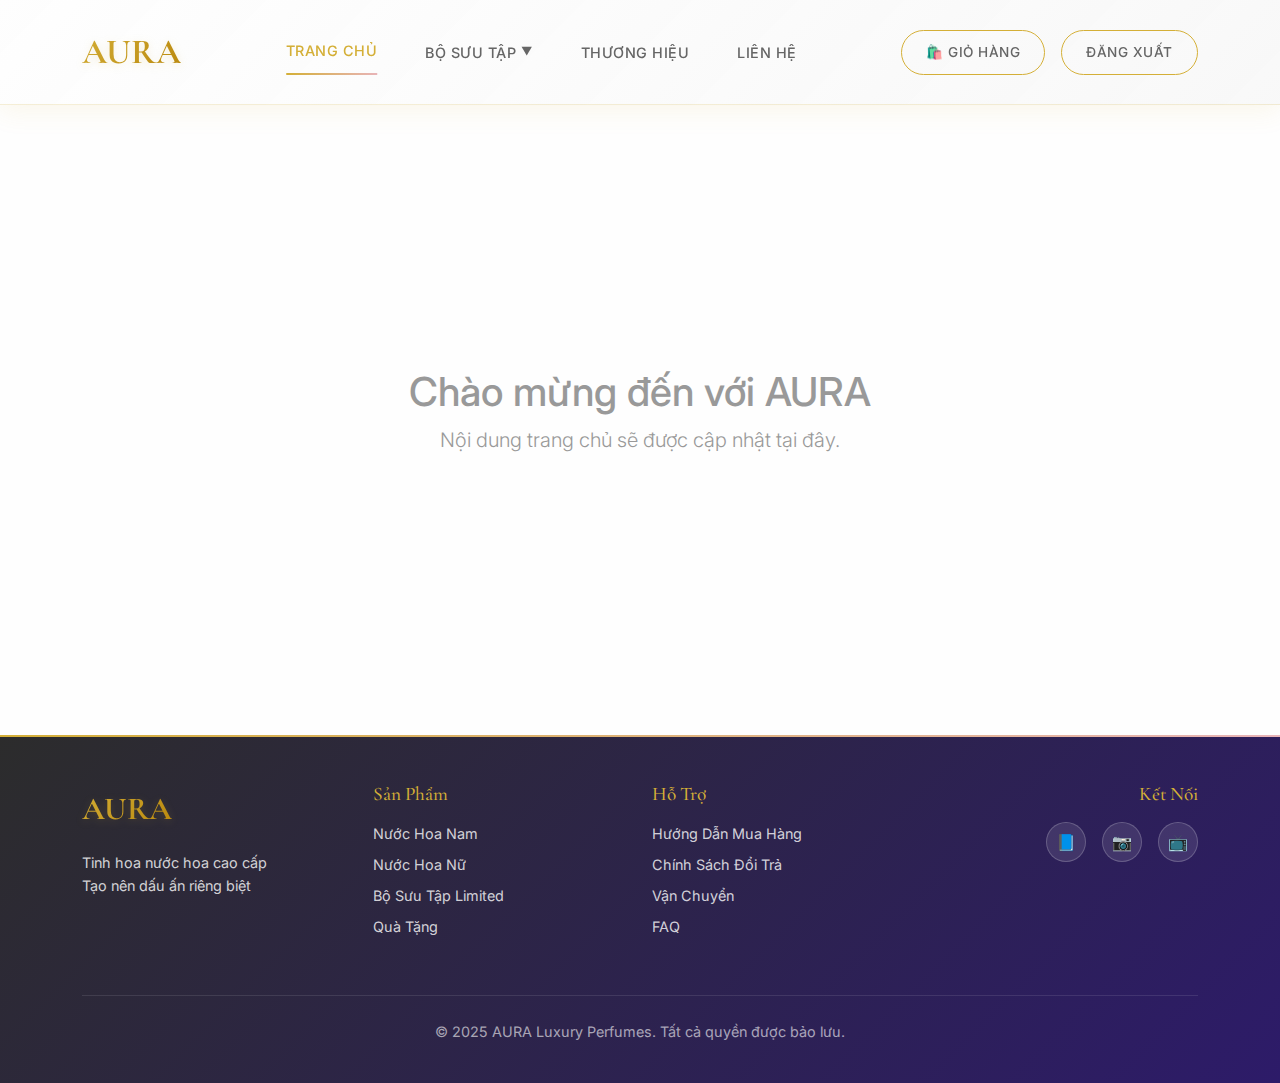
<file: TKW_Project/index.html>
<!DOCTYPE html>
<html lang="vi">
<head>
    <meta charset="UTF-8">
    <meta name="viewport" content="width=device-width, initial-scale=1.0">
    <title>AURA - Luxury Perfume Collection</title>
    
    <link rel="preconnect" href="https://fonts.googleapis.com">
    <link rel="preconnect" href="https://fonts.gstatic.com" crossorigin>
    <link href="https://fonts.googleapis.com/css2?family=Cormorant+Garamond:wght@400;500;700&family=Inter:wght@300;400;500;600&display=swap" rel="stylesheet">
    
    <link rel="stylesheet" href="bootstrap-5.3.8-dist/css/bootstrap.min.css">
    <script src="bootstrap-5.3.8-dist/js/bootstrap.min.js"></script>

    <link rel="stylesheet" href="css/style.css">

    <style>
        .main-content {
            flex-grow: 1;
            display: flex;
            align-items: center;
            justify-content: center;
            text-align: center;
            min-height: 70vh;
            color: #999;
        }
    </style>
</head>
<body>

    <header id="header-placeholder"></header>

    <main class="main-content">
        <div class="container">
            <h1>Chào mừng đến với AURA</h1>
            <p class="lead">Nội dung trang chủ sẽ được cập nhật tại đây.</p>
        </div>
    </main>
    
    <div id="footer-placeholder"></div>

    <script src="js/main.js"></script>

</body>
</html>
</file>
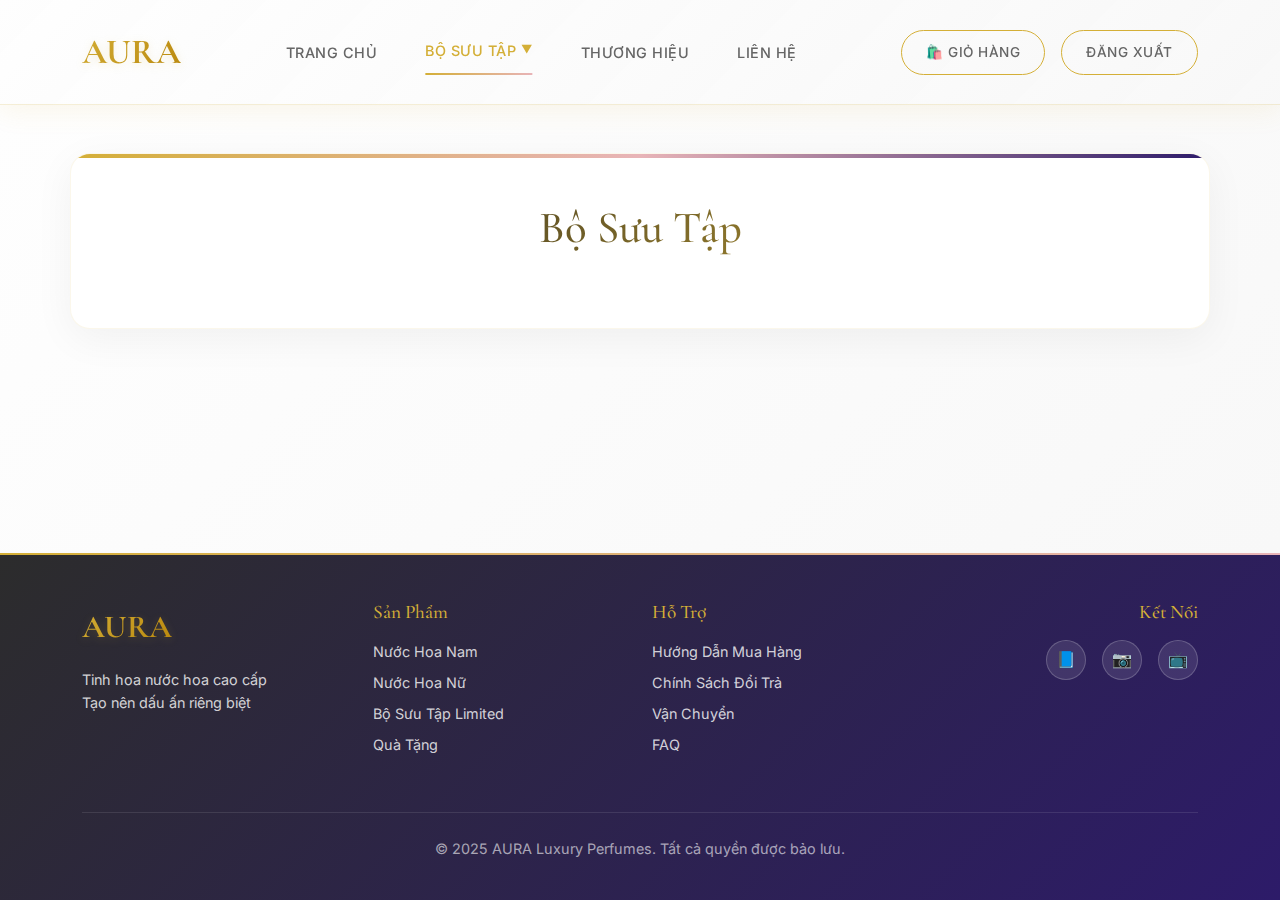
<file: TKW_Project/collection.html>
<!DOCTYPE html>
<html lang="vi">
<head>
    <meta charset="UTF-8">
    <meta name="viewport" content="width=device-width, initial-scale=1.0">
    <title>AURA - Bộ Sưu Tập</title>
    
    <link rel="preconnect" href="https://fonts.googleapis.com">
    <link rel="preconnect" href="https://fonts.gstatic.com" crossorigin>
    <link href="https://fonts.googleapis.com/css2?family=Cormorant+Garamond:wght@400;500;700&family=Inter:wght@300;400;500;600&display=swap" rel="stylesheet">

    <link rel="stylesheet" href="bootstrap-5.3.8-dist/css/bootstrap.min.css">
    <script src="bootstrap-5.3.8-dist/js/bootstrap.min.js"></script>

    <link rel="stylesheet" href="css/style.css">
    <link rel="stylesheet" href="css/collection.css">
</head>
<body>

    <header id="header-placeholder"></header>

    <main class="py-5">
        <div class="container p-4 p-md-5">
            <h1>Bộ Sưu Tập</h1>
        </div>
    </main>

    <div id="footer-placeholder"></div>

    <script src="js/main.js"></script>
</body>
</html>
</file>
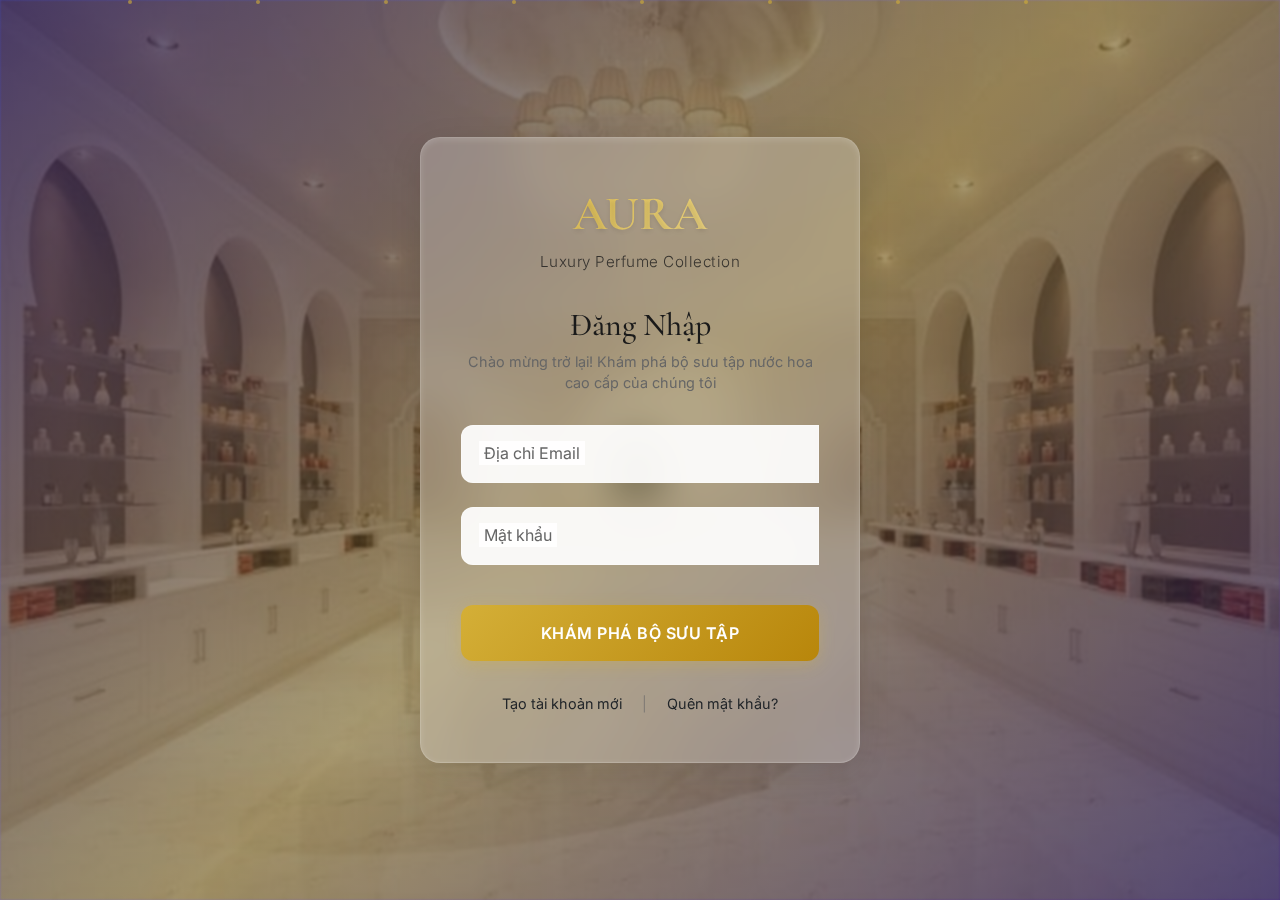
<file: TKW_Project/login.html>
<!DOCTYPE html>
<html lang="vi">
<head>
    <meta charset="UTF-8">
    <meta name="viewport" content="width=device-width, initial-scale=1.0">
    <title>AURA - Đăng Nhập</title>
    <link rel="preconnect" href="https://fonts.googleapis.com">
    <link rel="preconnect" href="https://fonts.gstatic.com" crossorigin>
    <link href="https://fonts.googleapis.com/css2?family=Cormorant+Garamond:wght@400;500;700&family=Inter:wght@300;400;500;600&display=swap" rel="stylesheet">
    
    <link rel="stylesheet" href="bootstrap-5.3.8-dist/css/bootstrap.min.css">
    <script src="bootstrap-5.3.8-dist/js/bootstrap.min.js"></script>
    
    <link rel="stylesheet" href="css/login.css">
</head>
<body class="d-flex align-items-center justify-content-center vh-100">
    <div class="background-container">
        <div class="background-image"></div>
        <div class="background-overlay"></div>
    </div>
    
    <div class="particles">
        <div class="particle"></div>
        <div class="particle"></div>
        <div class="particle"></div>
        <div class="particle"></div>
        <div class="particle"></div>
        <div class="particle"></div>
        <div class="particle"></div>
        <div class="particle"></div>
    </div>
    
    <div class="login-container">
        <div class="brand-header">
            <h1 class="brand-logo">AURA</h1>
            <p class="brand-tagline">Luxury Perfume Collection</p>
        </div>
        
        <div class="form-wrapper">
            <form id="login-form" class="form-content">
                <h2 class="form-title">Đăng Nhập</h2>
                <p class="form-subtitle">Chào mừng trở lại! Khám phá bộ sưu tập nước hoa cao cấp của chúng tôi</p>
                
                <div class="input-group">
                    <input type="email" id="email" class="input-field" placeholder=" " required>
                    <label for="email" class="input-label">Địa chỉ Email</label>
                </div>
                
                <div class="input-group">
                    <input type="password" id="password" class="input-field" placeholder=" " required>
                    <label for="password" class="input-label">Mật khẩu</label>
                </div>
                
                <button type="submit" class="submit-button" id="login-btn">Khám phá bộ sưu tập</button>
                
                <div class="form-links">
                    <a id="show-register-link">Tạo tài khoản mới</a>
                    <span class="divider">|</span>
                    <a id="show-forgot-password-link">Quên mật khẩu?</a>
                </div>
            </form>

            <form id="register-form" class="form-content hidden">
                <h2 class="form-title">Tạo Tài Khoản</h2>
                <p class="form-subtitle">Tham gia cộng đồng những người yêu thích hương thơm tinh tế</p>
                
                <div class="input-group">
                    <input type="text" id="reg-fullname" class="input-field" placeholder=" " required>
                    <label for="reg-fullname" class="input-label">Họ và tên đầy đủ</label>
                </div>
                
                <div class="input-group">
                    <input type="email" id="reg-email" class="input-field" placeholder=" " required>
                    <label for="reg-email" class="input-label">Địa chỉ Email</label>
                </div>
                
                <div class="input-group">
                    <input type="password" id="reg-password" class="input-field" placeholder=" " required>
                    <label for="reg-password" class="input-label">Mật khẩu</label>
                </div>
                
                <div class="input-group">
                    <input type="password" id="reg-confirm-password" class="input-field" placeholder=" " required>
                    <label for="reg-confirm-password" class="input-label">Xác nhận mật khẩu</label>
                </div>
                
                <button type="submit" class="submit-button">Bắt đầu hành trình</button>
                
                <div class="form-links">
                    <a class="back-to-login-link">← Quay lại đăng nhập</a>
                </div>
            </form>

            <form id="forgot-password-form" class="form-content hidden">
                <h2 class="form-title">Khôi Phục Mật Khẩu</h2>
                <p class="form-subtitle">Nhập địa chỉ email của bạn và chúng tôi sẽ gửi hướng dẫn đặt lại mật khẩu</p>
                
                <div class="input-group">
                    <input type="email" id="forgot-email" class="input-field" placeholder=" " required>
                    <label for="forgot-email" class="input-label">Địa chỉ Email đã đăng ký</label>
                </div>
                
                <button type="submit" class="submit-button">Gửi hướng dẫn</button>
                
                <div class="form-links">
                    <a class="back-to-login-link">← Quay lại đăng nhập</a>
                </div>
            </form>
        </div>
    </div>

    <script src="js/login.js"></script>
</body>
</html>
</file>
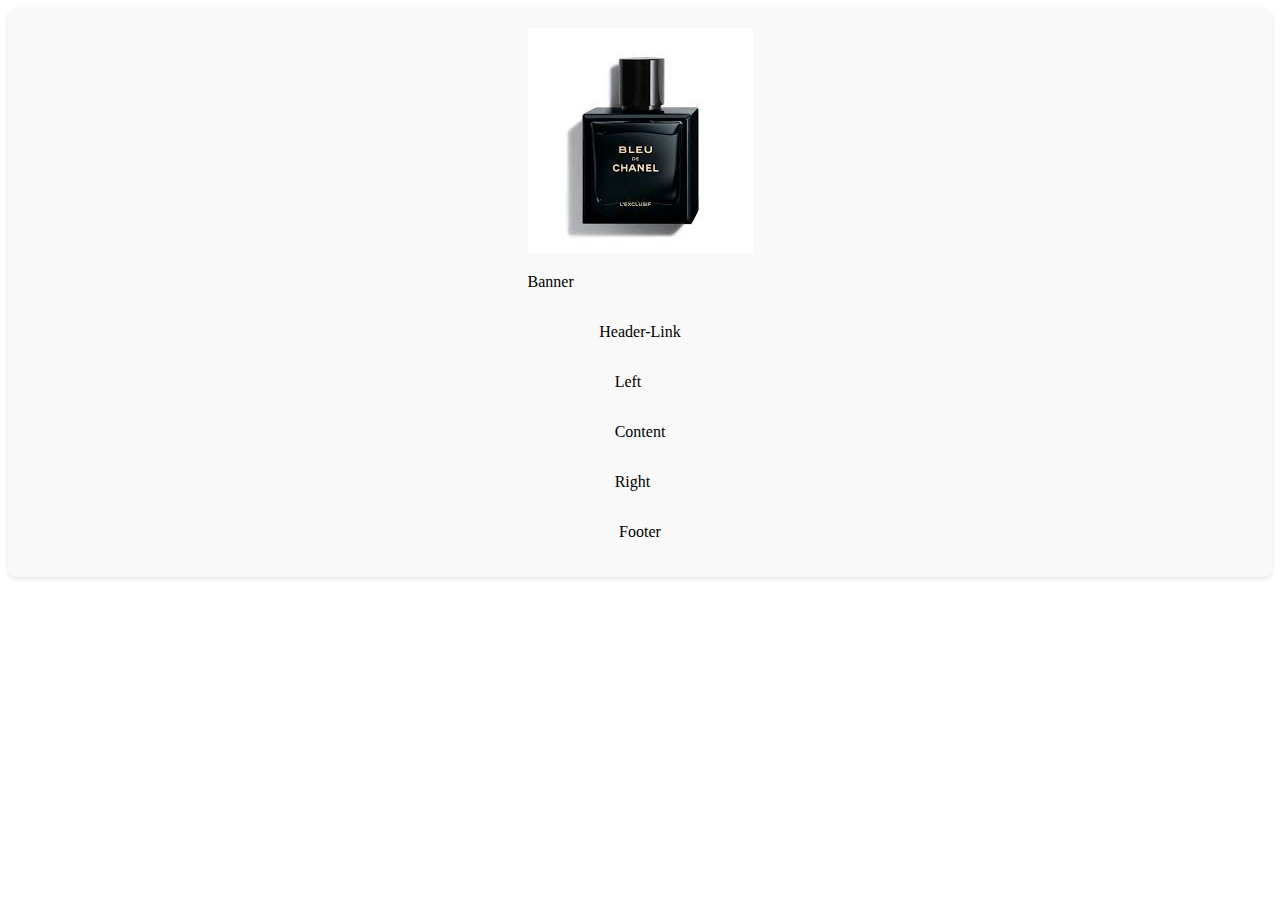
<file: tri/btvn.html>
<!doctype html>
<html>
<head>
	<meta charset="utf-8">
	<title>BTVN</title>
	<link rel="stylesheet" type="text/css" href="style.css">
</head>

<body>
	<div class="container">
		<div class="logoBanner">
			<div class="logo">
				<img class="logoImage" src="assects/logo.jpg">
			</div>
			<div class="banner">
				<p>Banner</p>
			</div>
		</div>
		<div class="header">
			<p>Header-Link</p>
		</div>
		
		<div class="contentBox">
			<div class="left">
				<p>Left</p>
			</div>
			<div class="content">
				<p>Content</p>
			</div>
			<div class="right">
				<p>Right</p>
			</div>
		</div>
		
		<div class="footer">
			<p>Footer</p>
		</div>
	</div>
</body>
</html>
</file>
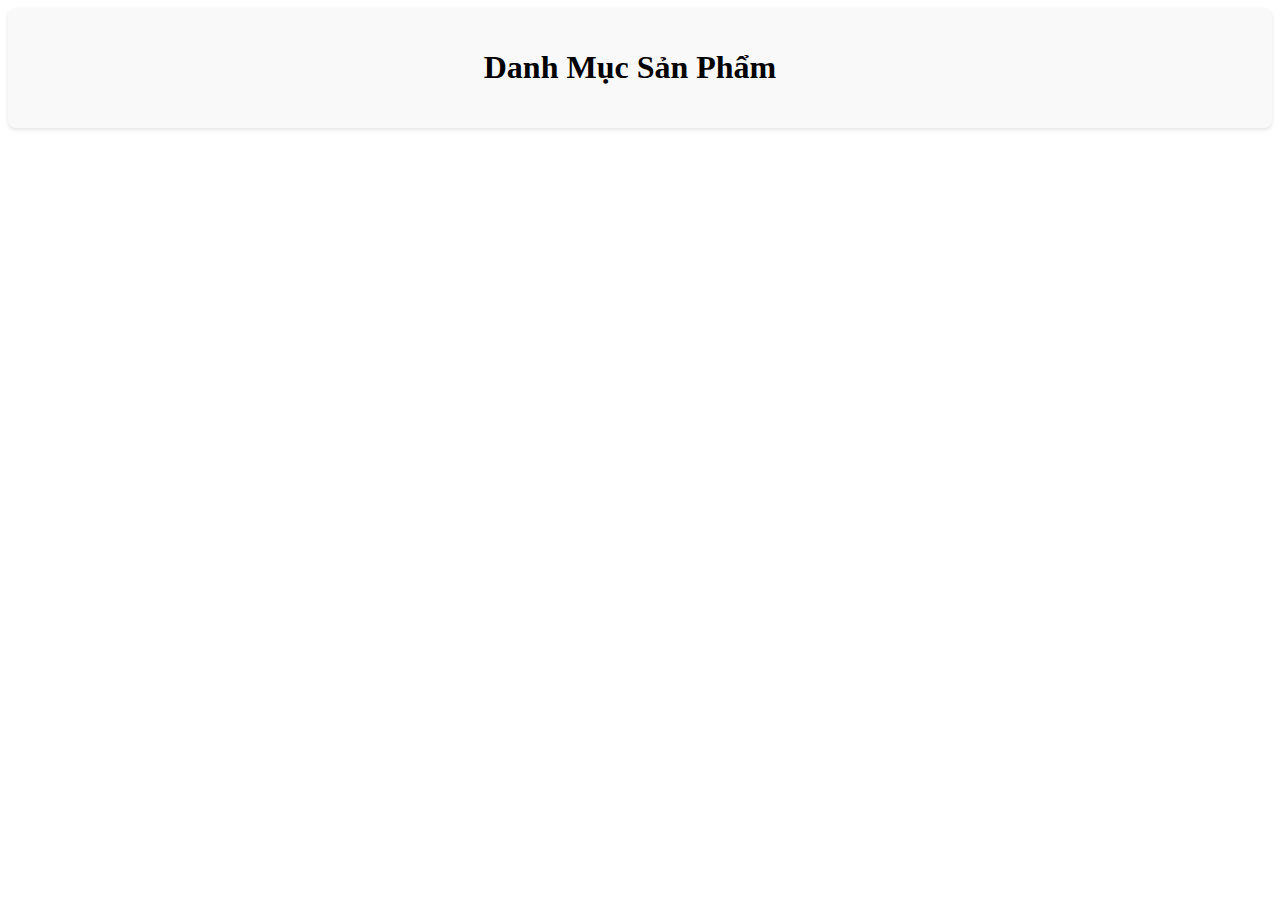
<file: tri/danhMuc.html>
<!doctype html>
<html lang="en">

<head>
	<meta charset="utf-8">
	<meta name="viewport" content="width=device-width, initial-scale=1">
	<title>Danh Mục Sản Phẩm</title>
	<link rel="stylesheet" type="text/css" href="style.css">
</head>

<body>
	<div class="container">
		<div class="content">
			<h1>Danh Mục Sản Phẩm</h1>
			<div>
				<div>
					
				</div>

				<div>
					
				</div>

				<div>

				</div>

				<div>

				</div>

				<div>

				</div>

				<div>

				</div>

				<div>

				</div>

				<div>

				</div>

				<div>

				</div>

				<div>

				</div>

				<div>

				</div>

				<div>

				</div>
			</div>
		</div>
	</div>
</body>

</html>
</file>
<file: TKW_Project/css/style.css>
:root {
    --primary-gold: #D4AF37;
    --accent-rose: #E8B4B8;
    --deep-purple: #2D1B69;
    --charcoal: #2C2C2C;
    --pearl-white: #FEFEFE;
    --soft-gray: #F8F8F8;
    --text-dark: #1A1A1A;
    --text-light: #666666;
    --glass-bg: rgba(255, 255, 255, 0.95);
    --glass-border: rgba(255, 255, 255, 0.18);
}

* {
    margin: 0;
    padding: 0;
    box-sizing: border-box;
}

body {
    font-family: 'Inter', sans-serif;
    background-color: var(--pearl-white);
    color: var(--text-dark);
    display: flex;
    flex-direction: column;
    min-height: 100vh;
    line-height: 1.6;
    overflow-x: hidden;
    margin: 0;
    padding: 0;
}

/* === HEADER === */
.main-header {
    background: linear-gradient(135deg, var(--pearl-white) 0%, rgba(248, 248, 248, 0.95) 100%);
    border-bottom: 1px solid rgba(212, 175, 55, 0.2);
    position: sticky;
    position: -webkit-sticky;
    top: 0;
    z-index: 1000;
    backdrop-filter: blur(20px);
    -webkit-backdrop-filter: blur(20px);
    box-shadow: 0 4px 20px rgba(0, 0, 0, 0.05);
    transition: all 0.3s ease;
    width: 100%;
    min-height: 80px;
}

.main-header.scrolled {
    background: rgba(254, 254, 254, 0.98);
    box-shadow: 0 6px 25px rgba(212, 175, 55, 0.15);
}

.main-header:hover {
    box-shadow: 0 6px 25px rgba(212, 175, 55, 0.1);
}

.main-header .container {
    position: relative;
    width: 100%;
}

.logo {
    font-family: 'Cormorant Garamond', serif;
    font-size: 2.2rem;
    font-weight: 700;
    background: linear-gradient(135deg, var(--primary-gold), #B8860B);
    -webkit-background-clip: text;
    -webkit-text-fill-color: transparent;
    background-clip: text;
    text-decoration: none;
    filter: drop-shadow(0 2px 4px rgba(212, 175, 55, 0.2));
    transition: all 0.3s ease;
}

.logo:hover {
    filter: drop-shadow(0 0 10px rgba(212, 175, 55, 0.4));
    transform: scale(1.05);
}

.main-nav > ul > li {
    position: relative;
}

.main-nav a {
    text-decoration: none;
    color: var(--text-light);
    font-weight: 500;
    position: relative;
    padding: 0.5rem 0;
    transition: all 0.3s ease;
    text-transform: uppercase;
    letter-spacing: 0.5px;
    font-size: 0.9rem;
    display: flex;
    align-items: center;
    gap: 0.3rem;
}

.main-nav a::before {
    content: '';
    position: absolute;
    bottom: -5px;
    left: 50%;
    width: 0;
    height: 2px;
    background: linear-gradient(90deg, var(--primary-gold), var(--accent-rose));
    transition: all 0.4s cubic-bezier(0.25, 0.46, 0.45, 0.94);
    transform: translateX(-50%);
}

.main-nav a:hover,
.main-nav a.active {
    color: var(--primary-gold);
    transform: translateY(-2px);
}

.main-nav a:hover::before,
.main-nav a.active::before {
    width: 100%;
}

.user-actions a {
    text-decoration: none;
    color: var(--text-light);
    font-weight: 500;
    padding: 0.7rem 1.5rem;
    border: 1px solid var(--primary-gold);
    border-radius: 25px;
    transition: all 0.3s ease;
    text-transform: uppercase;
    letter-spacing: 0.5px;
    font-size: 0.85rem;
    background: transparent;
    position: relative;
    overflow: hidden;
    z-index: 1;
}

.user-actions a::before {
    content: '';
    position: absolute;
    top: 0;
    left: -100%;
    width: 100%;
    height: 100%;
    background: linear-gradient(90deg, var(--primary-gold), #B8860B);
    transition: left 0.3s ease;
    z-index: -1;
}

.user-actions a:hover {
    color: white;
    transform: translateY(-2px);
    box-shadow: 0 4px 15px rgba(212, 175, 55, 0.3);
}

.user-actions a:hover::before {
    left: 0;
}

.cart-icon {
    background: var(--primary-gold);
    color: white;
}

.cart-icon:hover {
    background: #B8860B;
    border-color: #B8860B;
    color: white;
}

/* === FOOTER === */
.main-footer {
    background: linear-gradient(135deg, var(--charcoal) 0%, var(--deep-purple) 100%);
    color: var(--pearl-white);
    position: relative;
    overflow: hidden;
}

.main-footer::before {
    content: '';
    position: absolute;
    top: 0;
    left: 0;
    right: 0;
    height: 2px;
    background: linear-gradient(90deg, var(--primary-gold), var(--accent-rose));
}

.footer-brand .logo {
    font-size: 2rem;
}

.footer-brand p {
    font-size: 0.9rem;
    color: rgba(255, 255, 255, 0.8);
    line-height: 1.6;
}

.footer-links div h4 {
    font-family: 'Cormorant Garamond', serif;
    font-size: 1.2rem;
    margin-bottom: 1rem;
    color: var(--primary-gold);
}

.footer-links div a {
    display: block;
    color: rgba(255, 255, 255, 0.8);
    text-decoration: none;
    margin-bottom: 0.5rem;
    transition: all 0.3s ease;
    font-size: 0.9rem;
}

.footer-links div a:hover {
    color: var(--primary-gold);
    padding-left: 5px;
}

.footer-social h4 {
    font-family: 'Cormorant Garamond', serif;
    font-size: 1.2rem;
    margin-bottom: 1rem;
    color: var(--primary-gold);
}

.social-icons a {
    display: flex;
    align-items: center;
    justify-content: center;
    width: 40px;
    height: 40px;
    background: rgba(255, 255, 255, 0.1);
    border-radius: 50%;
    color: white;
    text-decoration: none;
    transition: all 0.3s ease;
    border: 1px solid rgba(255, 255, 255, 0.2);
}

.social-icons a:hover {
    background: var(--primary-gold);
    transform: translateY(-3px);
    box-shadow: 0 5px 15px rgba(212, 175, 55, 0.3);
}

.footer-bottom {
    text-align: center;
    border-top: 1px solid rgba(255, 255, 255, 0.1);
    color: rgba(255, 255, 255, 0.6);
    font-size: 0.9rem;
}

/* === DROPDOWN MENU === */
.dropdown-arrow {
    font-size: 0.7rem;
    transition: transform 0.3s ease;
}

.dropdown:hover .dropdown-arrow {
    transform: rotate(180deg);
}

.dropdown-menu {
    position: absolute;
    top: 100%;
    left: 50%;
    background: rgba(255, 255, 255, 0.98);
    backdrop-filter: blur(20px);
    -webkit-backdrop-filter: blur(20px);
    border-radius: 15px;
    box-shadow: 0 20px 60px rgba(0, 0, 0, 0.15);
    border: 1px solid rgba(212, 175, 55, 0.2);
    padding: 1.5rem;
    min-width: 960px;
    opacity: 0;
    visibility: hidden;
    transform: translateX(-50%) translateY(10px);
    transition: all 0.4s cubic-bezier(0.25, 0.46, 0.45, 0.94);
    z-index: 2000;
    margin-top: 0.5rem;
    display: flex;
    gap: 1rem;
}

.dropdown:hover .dropdown-menu {
    opacity: 1;
    visibility: visible;
    transform: translateX(-50%) translateY(0);
}

.dropdown-menu::before {
    content: '';
    position: absolute;
    top: -8px;
    left: 50%;
    transform: translateX(-50%);
    width: 0;
    height: 0;
    border-left: 8px solid transparent;
    border-right: 8px solid transparent;
    border-bottom: 8px solid rgba(255, 255, 255, 0.98);
}

.dropdown-category {
    padding: 0 1.5rem;
    flex: 1;
}

.category-title {
    font-family: 'Cormorant Garamond', serif;
    font-size: 1.1rem;
    font-weight: 600;
    color: var(--primary-gold);
    margin-bottom: 0.8rem;
    padding-bottom: 0.5rem;
    border-bottom: 1px solid rgba(212, 175, 55, 0.2);
    display: flex;
    align-items: center;
    gap: 0.5rem;
}

.category-icon {
    font-size: 1rem;
}

.dropdown-menu a {
    display: block;
    padding: 0.6rem 0;
    color: var(--text-light);
    text-decoration: none;
    font-size: 0.9rem;
    font-weight: 400;
    text-transform: none;
    letter-spacing: 0.2px;
    transition: all 0.3s ease;
    position: relative;
    overflow: hidden;
}

.dropdown-menu a::before {
    content: '';
    position: absolute;
    left: -100%;
    top: 0;
    width: 100%;
    height: 100%;
    background: linear-gradient(90deg, transparent, rgba(212, 175, 55, 0.1), transparent);
    transition: left 0.5s ease;
}

.dropdown-menu a:hover {
    color: var(--primary-gold);
    padding-left: 0.8rem;
    transform: translateY(0);
}

.dropdown-menu a:hover::before {
    left: 0;
}

.featured-item {
    background: linear-gradient(135deg, rgba(212, 175, 55, 0.05), rgba(232, 180, 184, 0.05));
    border-radius: 8px;
    padding: 0.8rem 1rem;
    margin: 0.5rem 0;
    border-left: 3px solid var(--primary-gold);
}

.featured-item a {
    font-weight: 500;
    color: var(--text-dark);
}

.featured-badge {
    display: inline-block;
    background: var(--primary-gold);
    color: white;
    font-size: 0.7rem;
    padding: 0.2rem 0.5rem;
    border-radius: 12px;
    margin-left: 0.5rem;
    font-weight: 600;
    text-transform: uppercase;
    letter-spacing: 0.5px;
}

/* === RESPONSIVE RULES === */
@media (max-width: 768px) {
    .main-header {
        min-height: 70px;
    }

    .dropdown-menu {
        min-width: 350px;
        left: 0;
        transform: translateX(0);
        display: block;
        padding: 2rem;
    }

    .dropdown:hover .dropdown-menu {
        transform: translateX(0) translateY(0);
    }

    .dropdown-menu::before {
        left: 2rem;
        transform: translateX(0);
    }

    .dropdown-category {
        padding: 0;
        margin-bottom: 2rem;
    }
    
    .dropdown-category:last-child {
        margin-bottom: 0;
    }
}
</file>
<file: TKW_Project/css/collection.css>
main {
    flex-grow: 1;
    background: linear-gradient(135deg, var(--pearl-white) 0%, var(--soft-gray) 100%);
}

main .container {
    background: white;
    border-radius: 20px;
    box-shadow: 0 10px 40px rgba(0, 0, 0, 0.05);
    border: 1px solid rgba(212, 175, 55, 0.1);
    position: relative;
    overflow: hidden;
}

main .container::before {
    content: '';
    position: absolute;
    top: 0;
    left: 0;
    right: 0;
    height: 4px;
    background: linear-gradient(90deg, var(--primary-gold), var(--accent-rose), var(--deep-purple));
}

main .container h1 {
    font-family: 'Cormorant Garamond', serif;
    font-size: 2.8rem;
    margin-bottom: 1.5rem;
    color: var(--text-dark);
    text-align: center;
    background: linear-gradient(135deg, var(--text-dark), var(--primary-gold));
    -webkit-background-clip: text;
    -webkit-text-fill-color: transparent;
    background-clip: text;
}

main .container p {
    font-size: 1.1rem;
    line-height: 1.8;
    color: var(--text-light);
    max-width: 800px;
    margin: 0 auto 2rem;
}

.content-highlight {
    background: linear-gradient(135deg, rgba(212, 175, 55, 0.1), rgba(232, 180, 184, 0.1));
    padding: 2rem;
    border-radius: 15px;
    border-left: 4px solid var(--primary-gold);
    margin: 2rem 0;
}

@media (max-width: 768px) {
    main .container h1 {
        font-size: 2.2rem;
    }
}
</file>
<file: TKW_Project/css/login.css>
:root {
    --primary-gold: #D4AF37;
    --accent-rose: #E8B4B8;
    --deep-purple: #2D1B69;
    --charcoal: #2C2C2C;
    --pearl-white: #FEFEFE;
    --soft-gray: #F8F8F8;
    --text-dark: #1A1A1A;
    --text-light: #666666;
    --glass-bg: rgba(255, 255, 255, 0.25);
    --glass-border: rgba(255, 255, 255, 0.18);
}

* {
    margin: 0;
    padding: 0;
    box-sizing: border-box;
}

body {
    font-family: 'Inter', sans-serif;
    background: linear-gradient(135deg, #667eea 0%, #764ba2 100%);
    position: relative;
    overflow: hidden;
}

.particles {
    position: fixed;
    top: 0;
    left: 0;
    width: 100%;
    height: 100%;
    pointer-events: none;
    z-index: 1;
}

.particle {
    position: absolute;
    width: 4px;
    height: 4px;
    background: var(--primary-gold);
    border-radius: 50%;
    opacity: 0.6;
    animation: float 6s ease-in-out infinite;
}
.background-container {
    position: fixed;
    top: 0;
    left: 0;
    width: 100%;
    height: 100%;
    z-index: 0;
}

.background-image {
    width: 100%;
    height: 100%;
    background-image: url('../images/background.jpg');
    background-size: cover;
    background-position: center;
    background-repeat: no-repeat;
    animation: subtle-zoom 20s ease-in-out infinite alternate;
    filter: brightness(0.6) blur(1px);
}

.background-overlay {
    position: absolute;
    top: 0;
    left: 0;
    width: 100%;
    height: 100%;
    background: linear-gradient(
        135deg,
        rgba(45, 27, 105, 0.6) 0%,
        rgba(212, 175, 55, 0.3) 50%,
        rgba(45, 27, 105, 0.6) 100%
    );
    animation: overlay-shift 15s ease-in-out infinite alternate;
}

@keyframes subtle-zoom {
    0% {
        transform: scale(1.02);
        background-position: center top;
    }
    100% {
        transform: scale(1.08);
        background-position: center bottom;
    }
}

@keyframes overlay-shift {
    0% {
        background: linear-gradient(
            135deg,
            rgba(45, 27, 105, 0.6) 0%,
            rgba(212, 175, 55, 0.3) 50%,
            rgba(45, 27, 105, 0.6) 100%
        );
    }
    100% {
        background: linear-gradient(
            225deg,
            rgba(212, 175, 55, 0.4) 0%,
            rgba(45, 27, 105, 0.3) 50%,
            rgba(212, 175, 55, 0.4) 100%
        );
    }
}
.particle:nth-child(1) { left: 10%; animation-delay: 0s; }
.particle:nth-child(2) { left: 20%; animation-delay: 1s; }
.particle:nth-child(3) { left: 30%; animation-delay: 2s; }
.particle:nth-child(4) { left: 40%; animation-delay: 3s; }
.particle:nth-child(5) { left: 50%; animation-delay: 4s; }
.particle:nth-child(6) { left: 60%; animation-delay: 5s; }
.particle:nth-child(7) { left: 70%; animation-delay: 0.5s; }
.particle:nth-child(8) { left: 80%; animation-delay: 1.5s; }
.particle:nth-child(9) { left: 90%; animation-delay: 2.5s; }

@keyframes float {
    0%, 100% { transform: translateY(100vh) rotate(0deg); opacity: 0; }
    10% { opacity: 0.6; }
    90% { opacity: 0.6; }
    50% { transform: translateY(-10vh) rotate(180deg); }
}

.login-container {
    position: relative;
    z-index: 2;
    width: 90%;
    max-width: 440px;
    padding: 3rem 2.5rem;
    background: var(--glass-bg);
    border: 1px solid var(--glass-border);
    border-radius: 20px;
    backdrop-filter: blur(20px);
    -webkit-backdrop-filter: blur(20px);
    box-shadow:
        0 8px 32px rgba(0, 0, 0, 0.1),
        0 2px 6px rgba(255, 255, 255, 0.15) inset;
    text-align: center;
    animation: container-entrance 0.8s ease-out forwards;
    transition: transform 0.5s ease-out, opacity 0.5s ease-out, filter 0.5s ease-out;
}

.login-container.shrunken {
    transform: scale(0.95);
    opacity: 0.8;
}

@keyframes container-entrance {
    from {
        opacity: 0;
        transform: translateY(30px) scale(0.95);
    }
    to {
        opacity: 1;
        transform: translateY(0) scale(1);
    }
}

.brand-header {
    margin-bottom: 2rem;
}

.brand-logo {
    font-family: 'Cormorant Garamond', serif;
    font-size: 3rem;
    font-weight: 700;
    background: linear-gradient(135deg, var(--primary-gold), #F4E19C);
    -webkit-background-clip: text;
    -webkit-text-fill-color: transparent;
    background-clip: text;
    margin-bottom: 0.5rem;
    text-shadow: 0 2px 4px rgba(0, 0, 0, 0.1);
}

.brand-tagline {
    color: var(--text-dark);
    font-weight: 300;
    font-size: 0.95rem;
    opacity: 0.8;
    letter-spacing: 0.5px;
}

.form-wrapper {
    position: relative;
    width: 100%;
}

.form-content {
    width: 100%;
    transition: all 0.4s cubic-bezier(0.25, 0.46, 0.45, 0.94);
}

.form-content.hidden {
    opacity: 0;
    pointer-events: none;
    position: absolute;
    top: 0;
    left: 0;
    transform: translateX(30px);
}

.form-title {
    font-family: 'Cormorant Garamond', serif;
    font-size: 2rem;
    color: var(--text-dark);
    margin-bottom: 0.5rem;
    font-weight: 500;
}

.form-subtitle {
    color: var(--text-light);
    margin-bottom: 2rem;
    font-size: 0.9rem;
    line-height: 1.4;
}

.input-group {
    text-align: left;
    margin-bottom: 1.5rem;
    position: relative;
}

.input-field {
    width: 100%;
    background: rgba(255, 255, 255, 0.9);
    border: 1px solid rgba(255, 255, 255, 0.3);
    border-radius: 12px;
    padding: 1rem 1.2rem;
    color: var(--text-dark);
    font-size: 1rem;
    font-weight: 400;
    transition: all 0.3s ease;
    backdrop-filter: blur(10px);
}

.input-field:focus {
    outline: none;
    border-color: var(--primary-gold);
    box-shadow: 0 0 0 3px rgba(212, 175, 55, 0.1);
    background: rgba(255, 255, 255, 0.95);
}

.input-label {
    position: absolute;
    top: 1rem;
    left: 1.2rem;
    color: var(--text-light);
    pointer-events: none;
    transition: all 0.3s ease;
    background: rgba(255, 255, 255, 0.9);
    padding: 0 0.3rem;
}

.input-field:focus ~ .input-label,
.input-field:not(:placeholder-shown) ~ .input-label {
    top: -0.6rem;
    font-size: 0.85rem;
    color: var(--primary-gold);
    font-weight: 500;
}

.submit-button {
    width: 100%;
    padding: 1rem;
    border: none;
    border-radius: 12px;
    background: linear-gradient(135deg, var(--primary-gold), #B8860B);
    color: white;
    font-size: 1rem;
    font-weight: 600;
    cursor: pointer;
    box-shadow: 0 4px 15px rgba(212, 175, 55, 0.3);
    margin-top: 1rem;
    text-transform: uppercase;
    letter-spacing: 0.5px;
    position: relative;
    transition: all 0.7s cubic-bezier(0.68, -0.55, 0.27, 1.55);
}

.submit-button:hover {
    transform: translateY(-2px);
    box-shadow: 0 6px 20px rgba(212, 175, 55, 0.4);
    background: linear-gradient(135deg, #E6C547, var(--primary-gold));
}

.submit-button:active {
    transform: translateY(0);
}

.form-links {
    margin-top: 2rem;
    font-size: 0.9rem;
}

.form-links a {
    color: var(--text-light);
    text-decoration: none;
    margin: 0 0.5rem;
    transition: all 0.3s ease;
    cursor: pointer;
    position: relative;
}

.form-links a:hover {
    color: var(--primary-gold);
}

.form-links a::after {
    content: '';
    position: absolute;
    bottom: -2px;
    left: 0;
    width: 0;
    height: 1px;
    background: var(--primary-gold);
    transition: width 0.3s ease;
}

.form-links a:hover::after {
    width: 100%;
}

.divider {
    margin: 0 0.5rem;
    color: var(--text-light);
    opacity: 0.6;
}

@media (max-width: 480px) {
    .login-container {
        padding: 2rem 1.5rem;
        margin: 1rem;
    }
    
    .brand-logo {
        font-size: 2.5rem;
    }
}

.success-message {
    background: linear-gradient(135deg, #4CAF50, #45a049);
    color: white;
    padding: 0.8rem;
    border-radius: 8px;
    margin-bottom: 1rem;
    opacity: 0;
    transform: translateY(-10px);
    animation: success-slide 0.3s ease-out forwards;
}

@keyframes success-slide {
    to {
        opacity: 1;
        transform: translateY(0);
    }
}

.loading-spinner {
    border: 3px solid rgba(255, 255, 255, 0.3);
    border-top: 3px solid white;
    border-radius: 50%;
    width: 20px;
    height: 20px;
    animation: spin 1s linear infinite;
    display: inline-block;
    margin-right: 10px;
}

@keyframes spin {
    0% { transform: rotate(0deg); }
    100% { transform: rotate(360deg); }
}

.submit-button.running {
    position: fixed;
    transform-origin: center;
    box-shadow: 0 10px 30px rgba(0, 0, 0, 0.3);
    z-index: 1000;
}
</file>
<file: tri/style.css>
.container {
	display: flex;
	flex-direction: column;
	align-items: center;
	justify-content: center;
	padding: 20px;
	background-color: #f9f9f9;
	border-radius: 8px;
	box-shadow: 0 2px 4px rgba(0, 0, 0, 0.1);
}

.content {
	display: flex;
	flex-direction: row;
	flex-wrap: wrap;
	align-items: center;
	justify-content: center;
	gap: 20px;
}

.card {
	width: 400px;
	height: 400px;
	border-radius: 10px;
	background: #f5f5f5;
	position: relative;
	padding: 10px;
	border: 2px solid #c3c6ce;
	transition: 0.5s ease-out;
	overflow: visible;
}

.card-details {
	color: black;
	height: 100%;
	gap: .5em;
	display: flex;
	place-content: center;
}

.product-preview {
  position: relative;
  width: 50%;
  height: 400px;
}

.product-preview img,
.product-preview model-viewer {
  position: absolute;
  top: 0;
  left: 0;
  width: 100%;
  height: 100%;
  transition: opacity 0.4s ease;
}

.product-preview .model {
  opacity: 0; /* Ẩn model lúc đầu */
  pointer-events: none; /* Không nhận tương tác khi ẩn */
}

.product-preview:hover img {
  opacity: 0; /* Ẩn ảnh khi hover */
}

.product-preview:hover .model {
  opacity: 1; /* Hiện model khi hover */
  pointer-events: auto; /* Cho phép xoay, zoom model */
}

.card-info {
	width: 50%;
	height: 100%;
	padding: 0 1em;
	display: flex;
	flex-direction: column;
	justify-content: center;
}

.card-button {
	transform: translate(-50%, 125%);
	width: 60%;
	border-radius: 1rem;
	border: none;
	background-color: #000;
	color: #fff;
	font-size: 1rem;
	padding: .5rem 1rem;
	position: absolute;
	left: 50%;
	bottom: 0;
	opacity: 0;
	transition: 0.3s ease-out;
}

.text-body {
	color: rgb(134, 134, 134);
}

/*Text*/
.text-title {
	font-size: 1.5em;
	font-weight: bold;
}

/*Hover*/
.card:hover {
	border-color: #000;
	box-shadow: 0 4px 18px 0 rgba(0, 0, 0, 0.25);
}

.card:hover .card-button {
	transform: translate(-50%, 50%);
	opacity: 1;
}

.image {
	width: 200px;
	height: auto;
	border: 0.2px solid #f9f9f9;
	border-radius: 10px;
}

.button {
	margin-top: 20px;
	padding: 10px 20px;
	font-size: 1rem;
	border: none;
	border-radius: 5px;
	background-color: #000;
	color: white;
	cursor: pointer;
	transition: background-color 0.3s ease;
}

.button:hover {
	background-color: #a3a3a3;
}
</file>
